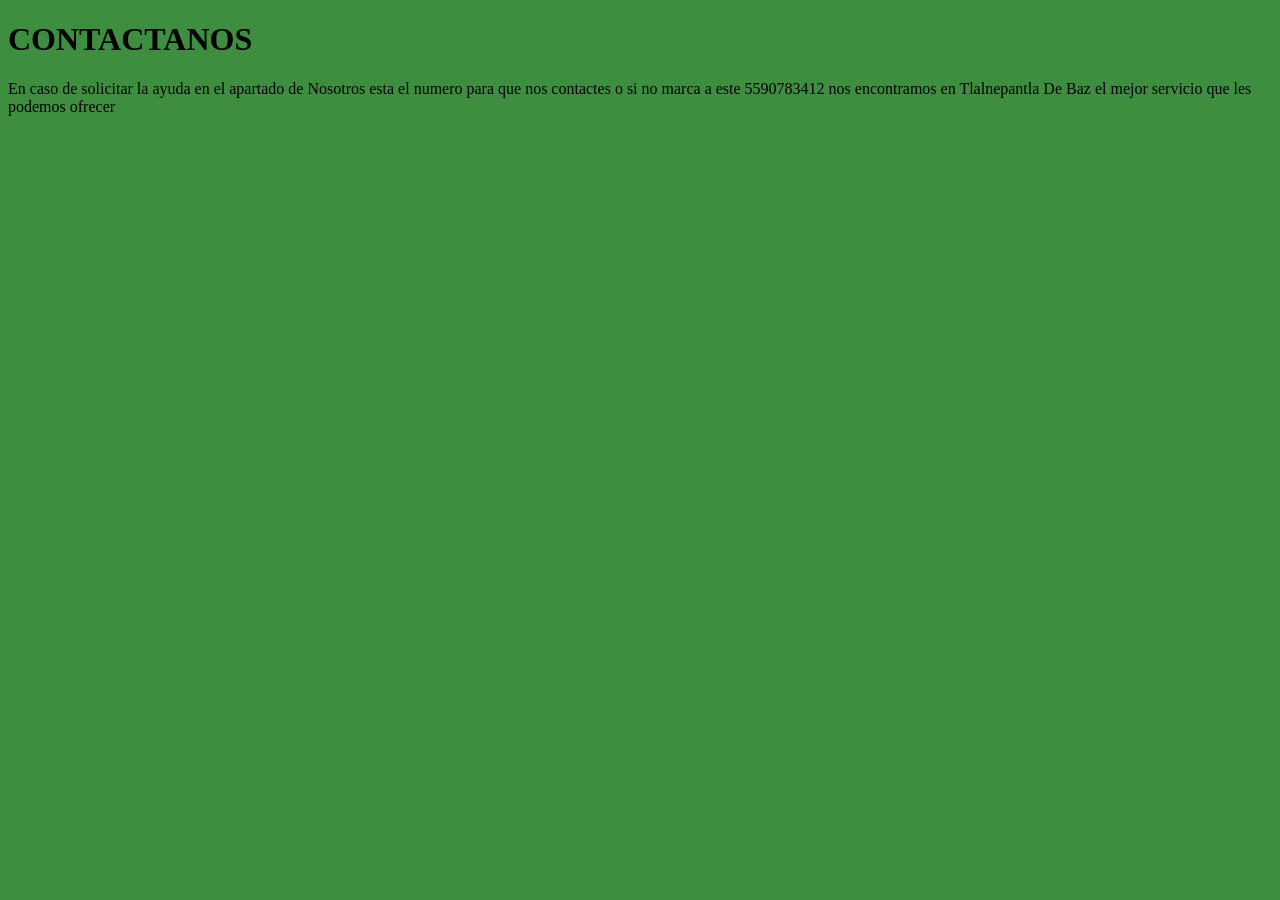
<file: Contactanos.html>
<!DOCTYPE html>
<html lang="es">
<head>
	<meta charset="utf-8">
	<meta name="viewport" content="width=device-width, initial-scale=1">
	<title>CONTACTANOS</title>
</head>
<body bgcolor="#3D8F3F" text="#000000">
<h1>CONTACTANOS</h1>
<p>En caso de solicitar la ayuda en el apartado de Nosotros esta el numero para que nos contactes o si no marca a este 5590783412 nos encontramos en Tlalnepantla De Baz el mejor servicio que les podemos ofrecer
</p>
</body>
</html>
</file>
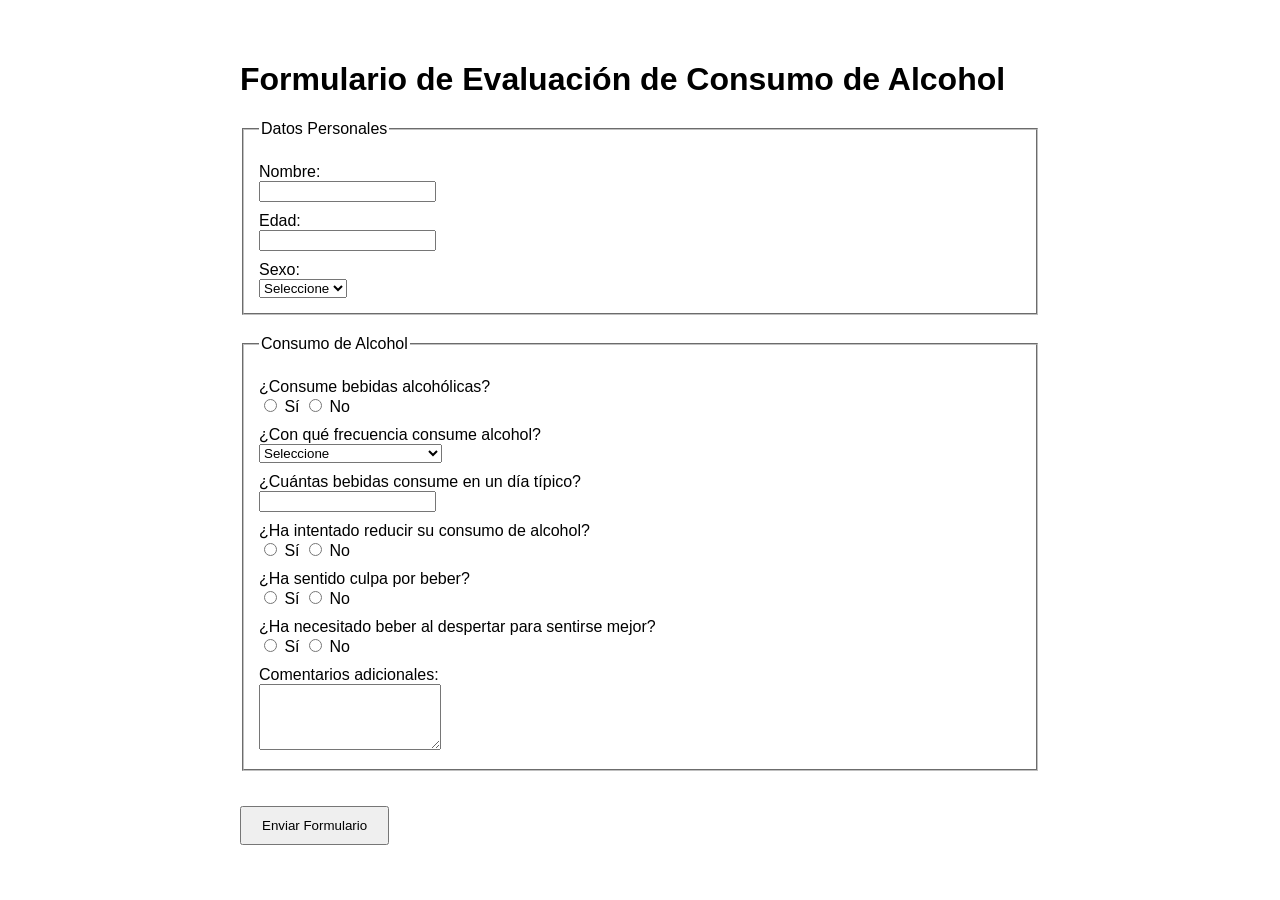
<file: Formulario.html>
<!DOCTYPE html>
<html lang="es">
<head>
    <meta charset="UTF-8">
    <meta name="viewport" content="width=device-width, initial-scale=1.0">
    <title>Formulario de Evaluación de Consumo de Alcohol</title>
    <style>
        body {
            font-family: Arial, sans-serif;
            max-width: 800px;
            margin: 20px auto;
            padding: 20px;
        }
        fieldset {
            margin-bottom: 20px;
            padding: 15px;
        }
        label {
            display: block;
            margin-top: 10px;
        }
        button {
            margin-top: 15px;
            padding: 10px 20px;
        }
    </style>
</head>
<body>

    <h1>Formulario de Evaluación de Consumo de Alcohol</h1>

    <form action="https://formspree.io/f/xbdvdqdn" method="POST">

        <fieldset>
            <legend>Datos Personales</legend>

            <label for="nombre">Nombre:</label>
            <input type="text" id="nombre" name="nombre" required>

            <label for="edad">Edad:</label>
            <input type="number" id="edad" name="edad" min="18" required>

            <label for="sexo">Sexo:</label>
            <select id="sexo" name="sexo">
                <option value="">Seleccione</option>
                <option value="masculino">Masculino</option>
                <option value="femenino">Femenino</option>
                <option value="otro">Otro</option>
            </select>
        </fieldset>

        <fieldset>
            <legend>Consumo de Alcohol</legend>

            <label>
                ¿Consume bebidas alcohólicas?
            </label>
            <input type="radio" name="consume" value="si"> Sí
            <input type="radio" name="consume" value="no"> No

            <label for="frecuencia">
                ¿Con qué frecuencia consume alcohol?
            </label>
            <select id="frecuencia" name="frecuencia">
                <option value="">Seleccione</option>
                <option>Nunca</option>
                <option>Mensualmente</option>
                <option>2 a 4 veces al mes</option>
                <option>2 a 3 veces por semana</option>
                <option>4 o más veces por semana</option>
            </select>

            <label for="cantidad">
                ¿Cuántas bebidas consume en un día típico?
            </label>
            <input type="number" id="cantidad" name="cantidad" min="0">

            <label>
                ¿Ha intentado reducir su consumo de alcohol?
            </label>
            <input type="radio" name="reducir" value="si"> Sí
            <input type="radio" name="reducir" value="no"> No

            <label>
                ¿Ha sentido culpa por beber?
            </label>
            <input type="radio" name="culpa" value="si"> Sí
            <input type="radio" name="culpa" value="no"> No

            <label>
                ¿Ha necesitado beber al despertar para sentirse mejor?
            </label>
            <input type="radio" name="despertar" value="si"> Sí
            <input type="radio" name="despertar" value="no"> No

            <label for="comentarios">
                Comentarios adicionales:
            </label>
            <textarea id="comentarios" name="comentarios" rows="4"></textarea>
        </fieldset>

        <button type="submit">Enviar Formulario</button>

    </form>

</body>
</html>
</file>
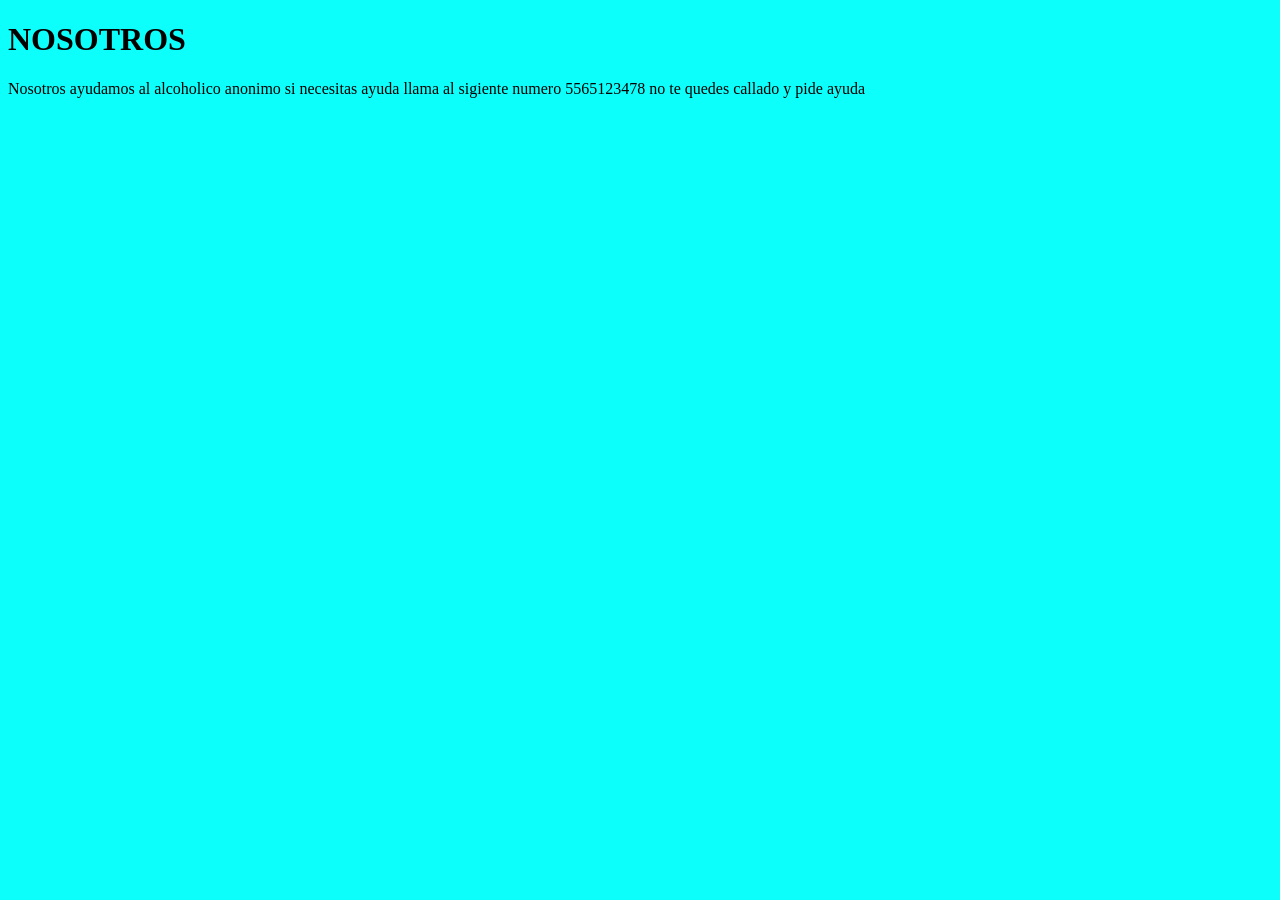
<file: index 1.html>
<!DOCTYPE html>
<html lang="es">
<head>
	<meta charset="utf-8">
	<meta name="viewport" content="width=device-width, initial-scale=1">
	<title>NOSOTROS</title>
</head>
<body bgcolor="#0DFFFB" text="#000000">
<h1>NOSOTROS</h1>
<p>Nosotros ayudamos al alcoholico anonimo si necesitas ayuda llama al sigiente numero 5565123478 no te quedes callado y pide ayuda
</p>
</body>
</html>
</file>
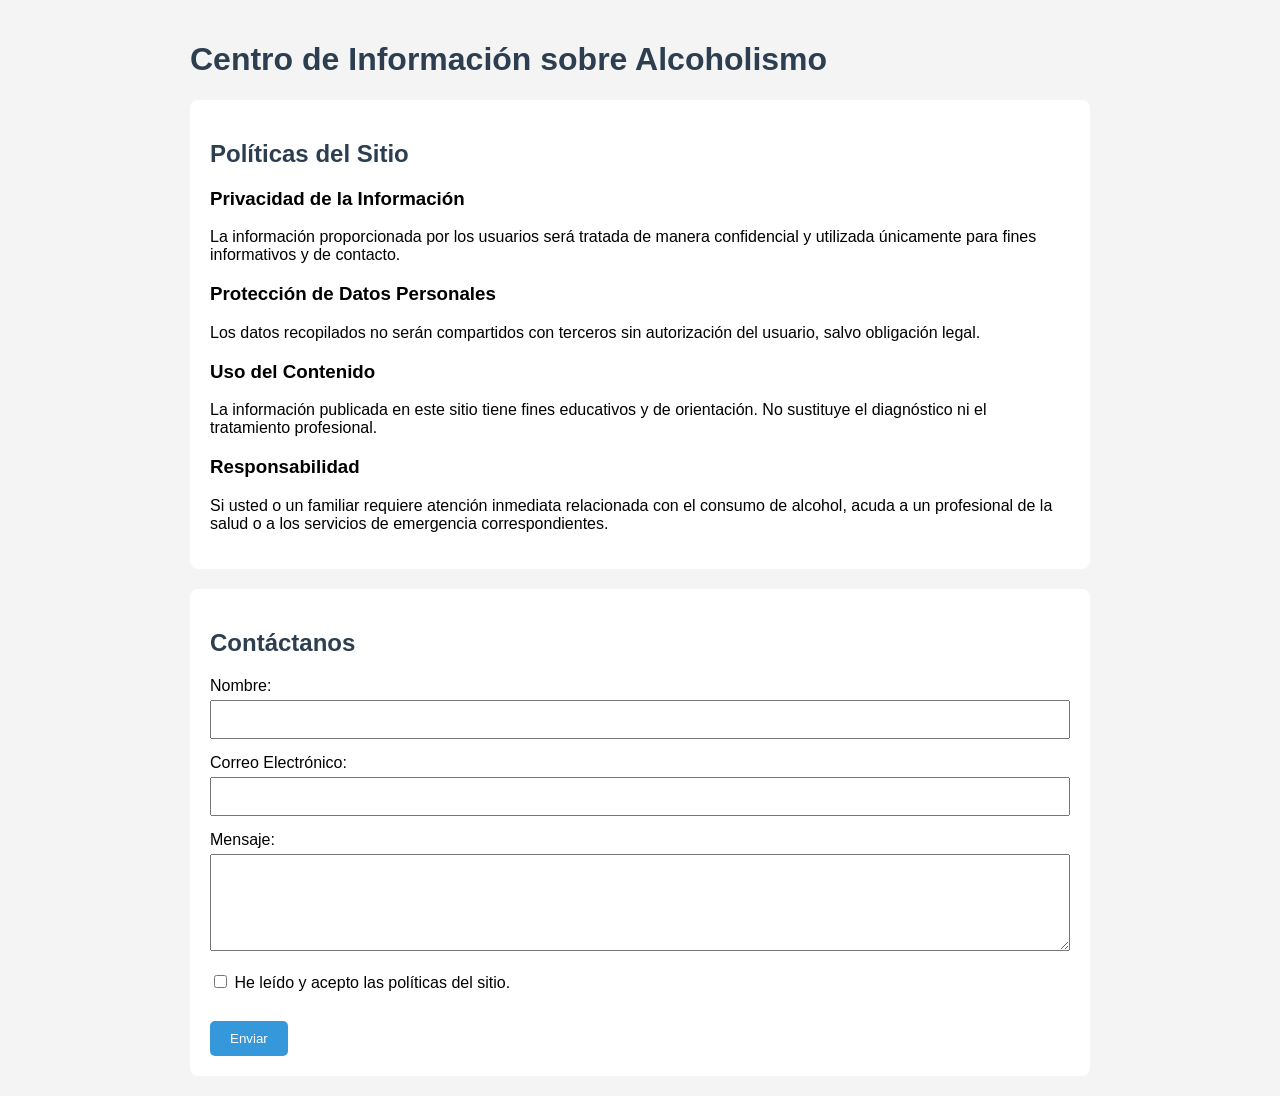
<file: Politicas.html>
<!DOCTYPE html>
<html lang="es">
<head>
    <meta charset="UTF-8">
    <meta name="viewport" content="width=device-width, initial-scale=1.0">
    <title>Políticas del Sitio - Centro de Información sobre Alcoholismo</title>

    <style>
        body{
            font-family: Arial, sans-serif;
            max-width: 900px;
            margin: auto;
            padding: 20px;
            background-color: #f4f4f4;
        }

        h1, h2{
            color: #2c3e50;
        }

        .politicas{
            background: white;
            padding: 20px;
            border-radius: 8px;
            margin-bottom: 20px;
        }

        form{
            background: white;
            padding: 20px;
            border-radius: 8px;
        }

        input, textarea{
            width: 100%;
            padding: 10px;
            margin-top: 5px;
            margin-bottom: 15px;
            box-sizing: border-box;
        }

        .checkbox{
            width: auto;
        }

        button{
            background-color: #3498db;
            color: white;
            border: none;
            padding: 10px 20px;
            border-radius: 5px;
            cursor: pointer;
        }

        button:hover{
            background-color: #2980b9;
        }
    </style>
</head>
<body>

    <h1>Centro de Información sobre Alcoholismo</h1>

    <div class="politicas">
        <h2>Políticas del Sitio</h2>

        <h3>Privacidad de la Información</h3>
        <p>
            La información proporcionada por los usuarios será tratada de manera confidencial y utilizada únicamente para fines informativos y de contacto.
        </p>

        <h3>Protección de Datos Personales</h3>
        <p>
            Los datos recopilados no serán compartidos con terceros sin autorización del usuario, salvo obligación legal.
        </p>

        <h3>Uso del Contenido</h3>
        <p>
            La información publicada en este sitio tiene fines educativos y de orientación. No sustituye el diagnóstico ni el tratamiento profesional.
        </p>

        <h3>Responsabilidad</h3>
        <p>
            Si usted o un familiar requiere atención inmediata relacionada con el consumo de alcohol, acuda a un profesional de la salud o a los servicios de emergencia correspondientes.
        </p>
    </div>

    <form action="procesar_pregunta.php" method="POST">

        <h2>Contáctanos</h2>

        <label for="nombre">Nombre:</label>
        <input type="text" id="nombre" name="nombre" required>

        <label for="correo">Correo Electrónico:</label>
        <input type="email" id="correo" name="correo" required>

        <label for="mensaje">Mensaje:</label>
        <textarea id="mensaje" name="mensaje" rows="5" required></textarea>

        <input type="checkbox" id="acepto" name="acepto" class="checkbox" required>
        <label for="acepto">
            He leído y acepto las políticas del sitio.
        </label>

        <br><br>

        <button type="submit">Enviar</button>

    </form>

</body>
</html>
</file>
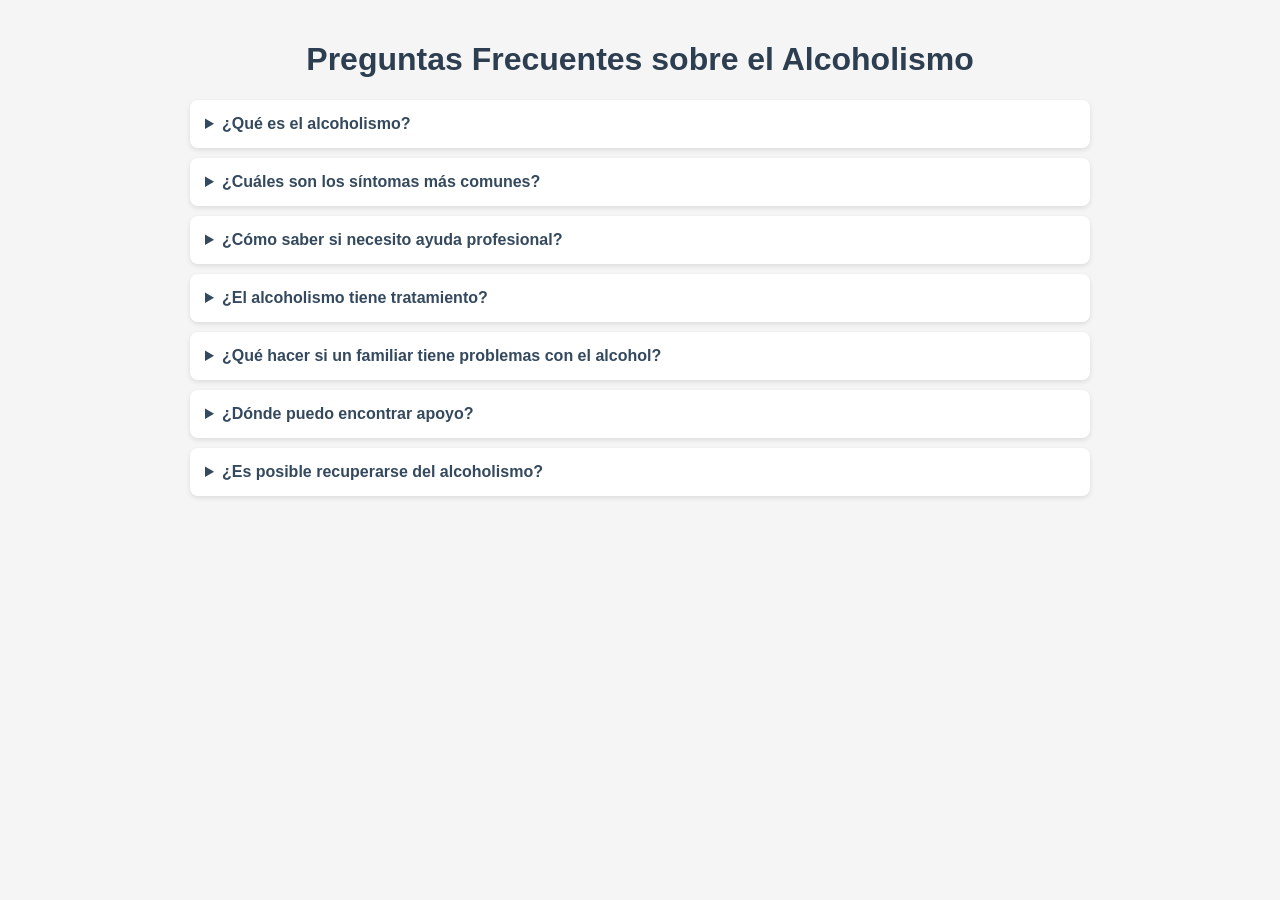
<file: Preguntas frecuentes.html>
<!DOCTYPE html>
<html lang="es">
<head>
    <meta charset="UTF-8">
    <meta name="viewport" content="width=device-width, initial-scale=1.0">
    <title>Preguntas Frecuentes sobre Alcoholismo</title>
    <style>
        body {
            font-family: Arial, sans-serif;
            max-width: 900px;
            margin: 0 auto;
            padding: 20px;
            background-color: #f5f5f5;
        }

        h1 {
            text-align: center;
            color: #2c3e50;
        }

        .faq-container {
            margin-top: 20px;
        }

        details {
            background: #fff;
            margin-bottom: 10px;
            border-radius: 8px;
            padding: 15px;
            box-shadow: 0 2px 5px rgba(0,0,0,0.1);
        }

        summary {
            font-weight: bold;
            cursor: pointer;
            color: #34495e;
        }

        details p {
            margin-top: 10px;
            color: #555;
            line-height: 1.6;
        }
    </style>
</head>
<body>

    <h1>Preguntas Frecuentes sobre el Alcoholismo</h1>

    <div class="faq-container">

        <details>
            <summary>¿Qué es el alcoholismo?</summary>
            <p>
                El alcoholismo es una enfermedad crónica caracterizada por la dependencia física y psicológica al alcohol, que afecta la salud, las relaciones personales y la calidad de vida.
            </p>
        </details>

        <details>
            <summary>¿Cuáles son los síntomas más comunes?</summary>
            <p>
                Algunos síntomas incluyen la necesidad constante de beber, pérdida de control sobre la cantidad consumida, tolerancia al alcohol y síntomas de abstinencia cuando no se bebe.
            </p>
        </details>

        <details>
            <summary>¿Cómo saber si necesito ayuda profesional?</summary>
            <p>
                Si el consumo de alcohol afecta tu salud, trabajo, estudios, relaciones familiares o sociales, es recomendable buscar orientación profesional.
            </p>
        </details>

        <details>
            <summary>¿El alcoholismo tiene tratamiento?</summary>
            <p>
                Sí. Existen tratamientos que incluyen terapia psicológica, apoyo médico, grupos de ayuda y programas de rehabilitación adaptados a las necesidades de cada persona.
            </p>
        </details>

        <details>
            <summary>¿Qué hacer si un familiar tiene problemas con el alcohol?</summary>
            <p>
                Es importante brindar apoyo sin juzgar, informarse sobre la enfermedad y buscar ayuda profesional para orientar tanto al familiar como al entorno cercano.
            </p>
        </details>

        <details>
            <summary>¿Dónde puedo encontrar apoyo?</summary>
            <p>
                Puedes acudir a centros de salud, profesionales de la salud mental, grupos de apoyo y organizaciones especializadas en adicciones.
            </p>
        </details>

        <details>
            <summary>¿Es posible recuperarse del alcoholismo?</summary>
            <p>
                Sí. Con tratamiento adecuado, apoyo continuo y compromiso personal, muchas personas logran mantener la sobriedad y mejorar significativamente su calidad de vida.
            </p>
        </details>

    </div>

</body>
</html>
</file>
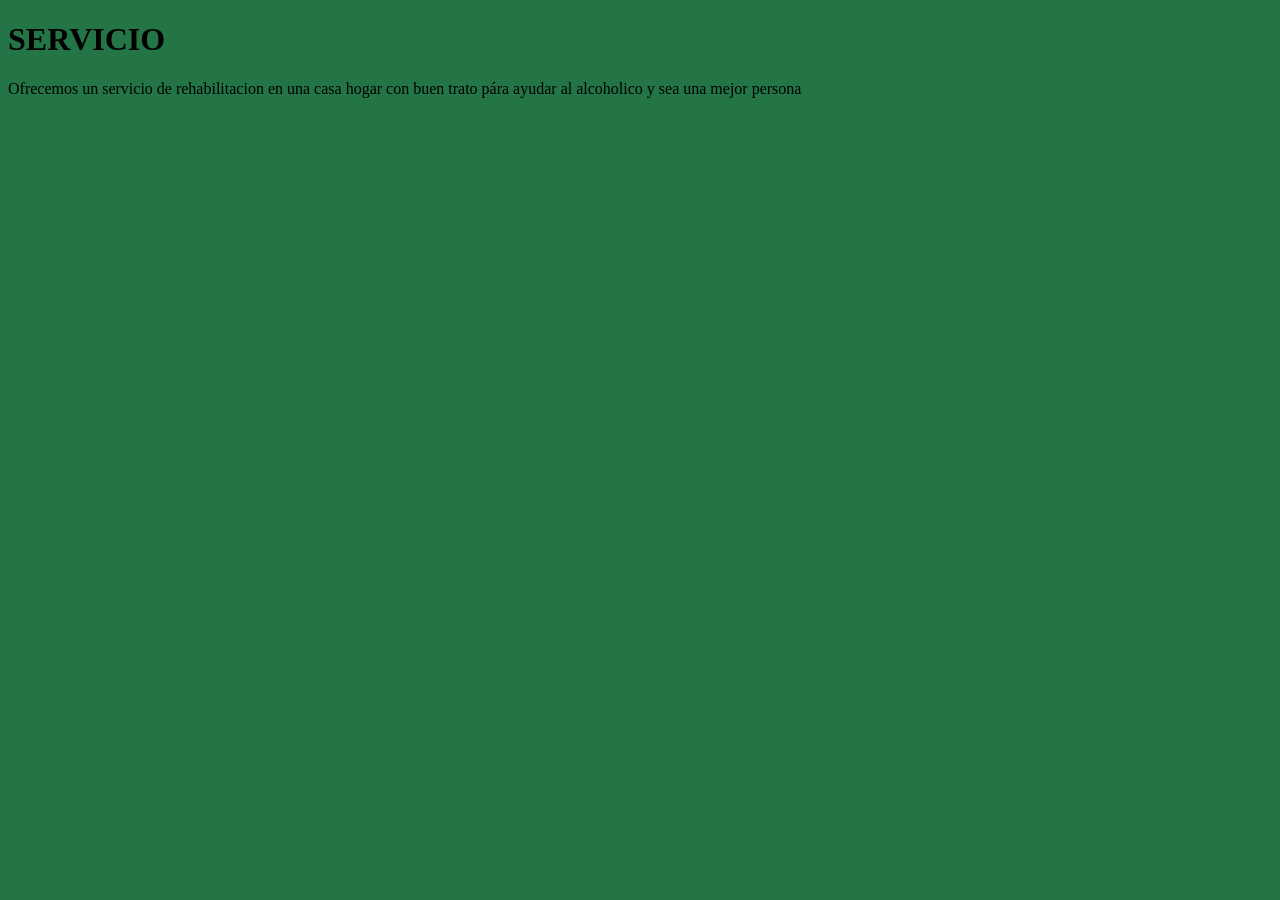
<file: Servicio.html>
<!DOCTYPE html>
<html lang="es">
<head>
	<meta charset="utf-8">
	<meta name="viewport" content="width=device-width, initial-scale=1">
	<title>SERVICIO</title>
</head>
<body bgcolor="#247546" text="#000000">
<h1>SERVICIO</h1>
<p>Ofrecemos un servicio de rehabilitacion en una casa hogar con buen trato pára ayudar al alcoholico y sea una mejor persona
</p>
</body>
</html>
</file>
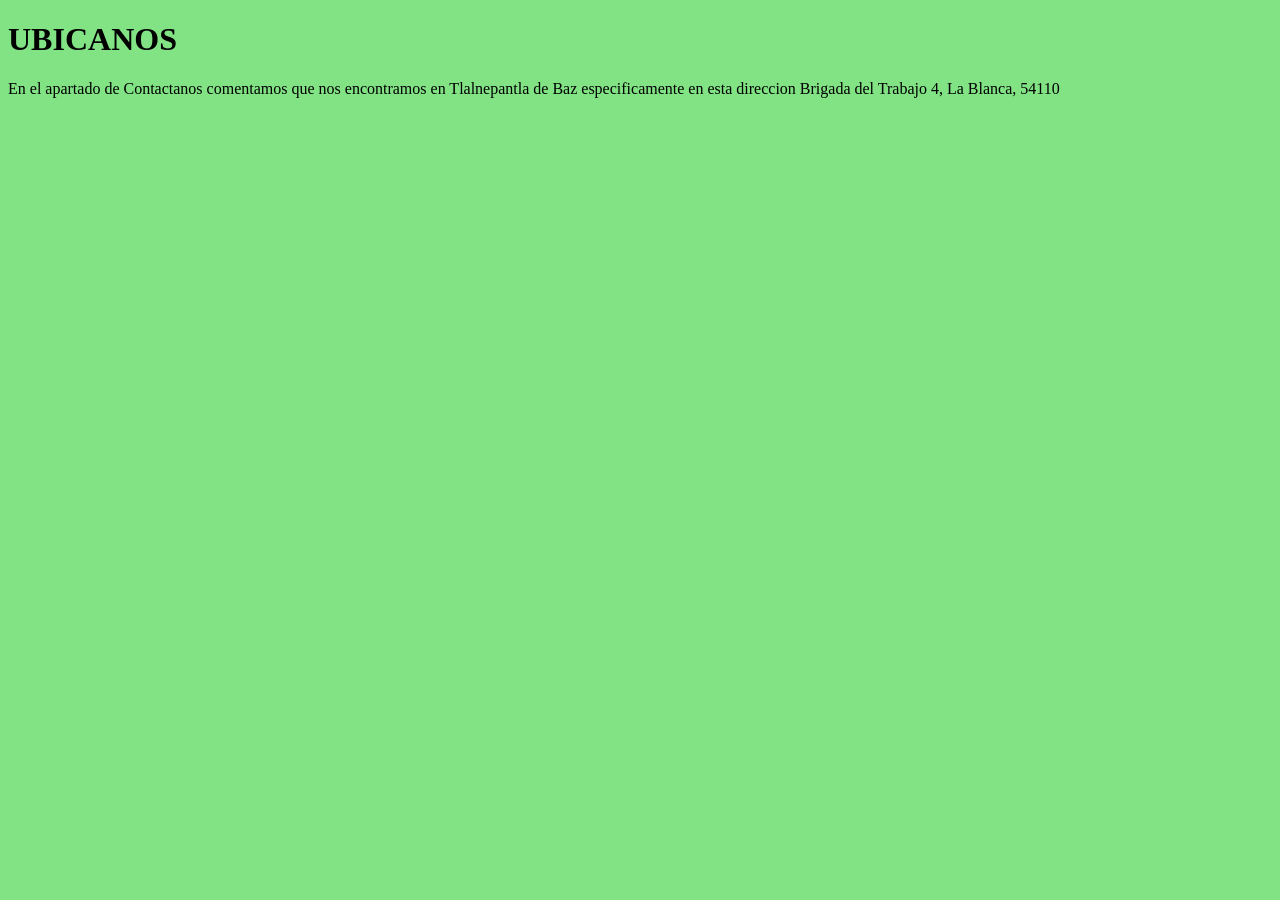
<file: Ubicanos.html>
<!DOCTYPE html>
<html lang="es">
<head>
	<meta charset="utf-8">
	<meta name="viewport" content="width=device-width, initial-scale=1">
	<title>UBICANOS</title>
</head>
<body bgcolor="#81E384" text="#000000">
<h1>UBICANOS</h1>
<p>En el apartado de Contactanos comentamos que nos encontramos en Tlalnepantla de Baz especificamente en esta direccion Brigada del Trabajo 4, La Blanca, 54110 
</p>
</body>
</html>
</file>
